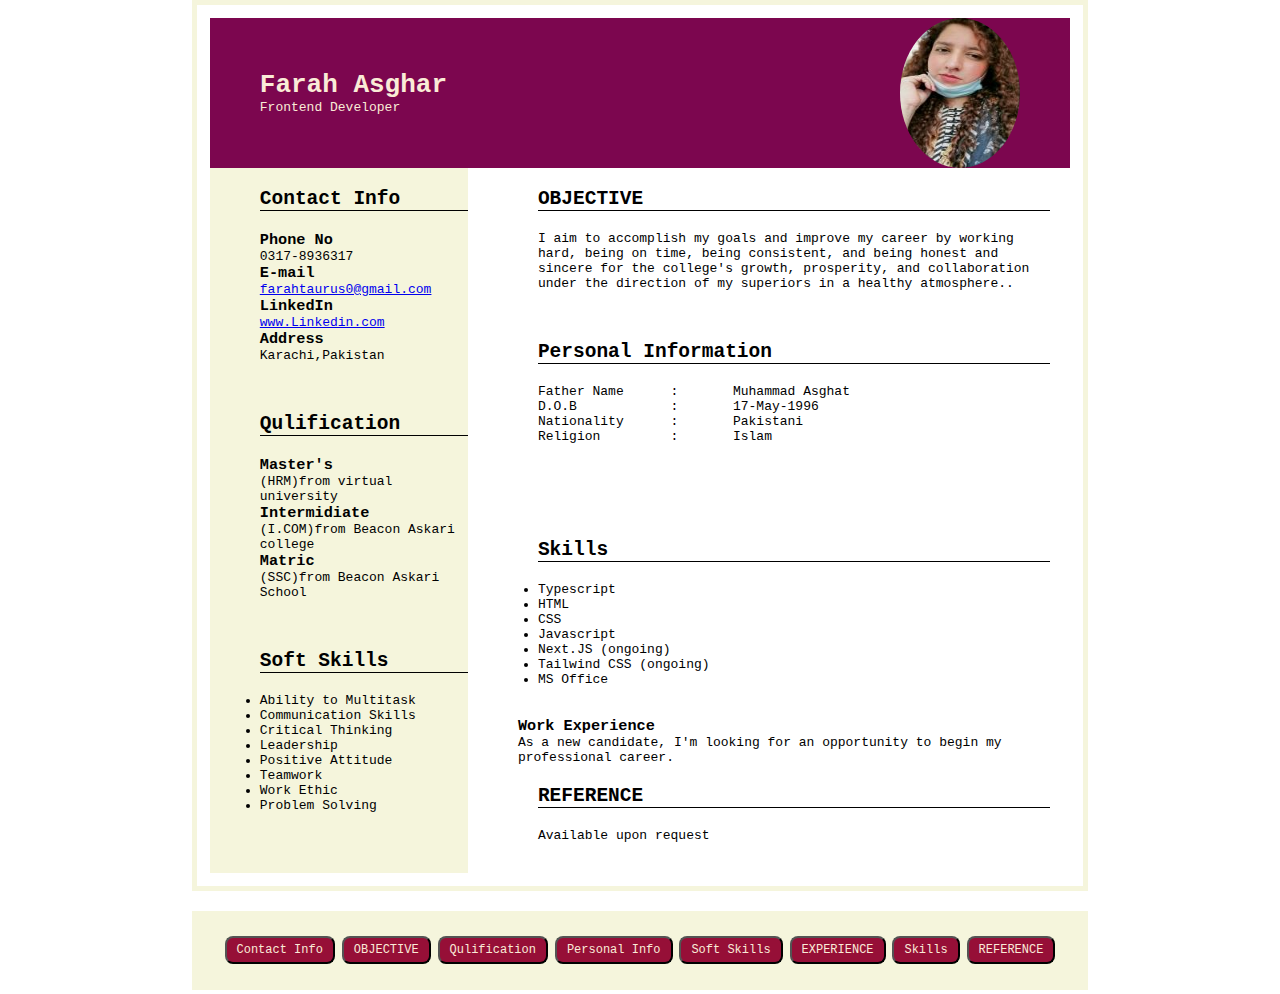
<file: Milestone 1-2/index.html>
<!DOCTYPE html>
<html lang="en">
<head>
    <meta charset="UTF-8">
    <meta name="viewport" content="width=device-width, initial-scale=1.0">
    <title>Static Interactive Resume</title>
    <link rel="stylesheet" href="style.css">
</head>
<body>
    <!-- MAIN CONTENT START -->
    <div class="main">
        <!-- HEADER START -->
        <header>
            <div>
                <h1>Farah Asghar</h1>
                <p>Frontend Developer</p>
            </div>
            <img src="profile.jpg" alt="Profile">
        </header>
        <!-- HEADER END -->

        <!-- CONTENT START -->
        <div class="content">
            <!-- ASIDE START -->
            <aside>
                <!-- CONTACT INFO START -->
                <section class="contactinfo">
                    <h2>Contact Info</h2>
                    <h3>Phone No</h3>
                    <p>0317-8936317</p>
                    <h3>E-mail</h3>
                    <p><b></b> <a href="mailto: farahtaurus0@gmail.com>"> farahtaurus0@gmail.com</a></p>
                    <h3>LinkedIn</h3>
                    <p><b></b> <a href="https://www.linkedin.com/in/farah-asghar-9992442ba" target="_blank">www.Linkedin.com</a></p>

                    <h3>Address</h3>
                    <p> Karachi,Pakistan</p>
                </section>
                <!-- CONTACT INFO END -->

                <!-- QULIFICATION START -->
                <section class="contactinfo">
                    <h2>Qulification</h2>
                    <h3>Master's</h3>
                    <p>(HRM)from virtual university</p>
                    <h3>Intermidiate</h3>
                    <p>(I.COM)from Beacon Askari college </p>
                    <h3>Matric</h3>
                    <p>(SSC)from Beacon Askari School</p>
                </section>
                <!-- QULIFICATION END -->

                <!-- SKILLS START -->
                <section class="contactinfo">
                    <h2>Soft Skills</h2>
                    <ul>
                        <li>Ability to Multitask</li>
                        <li>Communication Skills</li>
                        <li>Critical Thinking</li>
                        <li>Leadership</li>
                        <li>Positive Attitude</li>
                        <li>Teamwork</li>
                        <li>Work Ethic</li>
                        <li>Problem Solving</li>
                    </ul>
                </section>
                <!-- SKILLS END -->
            </aside>
            <!-- ASIDE END -->

            <div class="box">
                <!-- OBJECTIVE START -->
                <section class="contactinfo">
                    <h2>OBJECTIVE</h2>
                    <p>I aim to accomplish my goals and improve my career by working hard, being on time, being consistent, and being honest and sincere for the college's growth, prosperity, and collaboration under the direction of my superiors in a healthy atmosphere..</p>
                </section>
                <!-- OBJECTIVE END -->

                <!-- PERSONAL INFO START -->
                <section class="contactinfo">
                    <h2>Personal Information</h2>
                    <pre>
Father Name      :       Muhammad Asghat
D.O.B            :       17-May-1996
Nationality      :       Pakistani
Religion         :       Islam


                    </pre>
                </section>
                <!-- PERSONAL INFO END -->

              
                <!-- SKILLS START -->
                <section id="skill" class="contactinfo">
                    <h2>Skills</h2>
                    <ul>
             <li>Typescript</li>
                <li>HTML</li>
                <li>CSS</li>
                <li>Javascript</li>
                <li>Next.JS (ongoing)</li>
                <li>Tailwind CSS (ongoing)</li>
                <li>MS Office</li>
                
                    </ul>
                </section>
                <!-- SKILLS END -->

                
        <!-- Work Experience Section-->
         <section id="work-experience">
            <h3>Work Experience</h3>
            <P>As a new candidate, I'm looking for an opportunity to begin my professional career.</P>

       
        </section>

               

                <!-- REFERENCE START -->
                <section id="ref" class="contactinfo">
                    <h2>REFERENCE</h2>
                    <p>Available upon request</p>
                </section>
                <!-- REFERENCE END -->
            </div>
        </div>
        <!-- CONTENT END -->
    </div>
    <!-- MAIN CONTENT END -->

    <!-- BUTTONS DIV -->
    <div class="btndiv">
        <button class="btn">Contact Info</button>
        <button class="btn">OBJECTIVE</button>
        <button class="btn">Qulification</button>
        <button class="btn">Personal Info</button>
        <button class="btn">Soft Skills</button>
        <button id="exp_btn" class="btn">EXPERIENCE</button>
        <button id="skill_btn" class="btn">Skills</button>
        <button id="ref_btn" class="btn">REFERENCE</button>
    </div>
    <!-- BUTTONS DIV END -->

    <script src="script.js"></script>
</body>
</html>
</file>
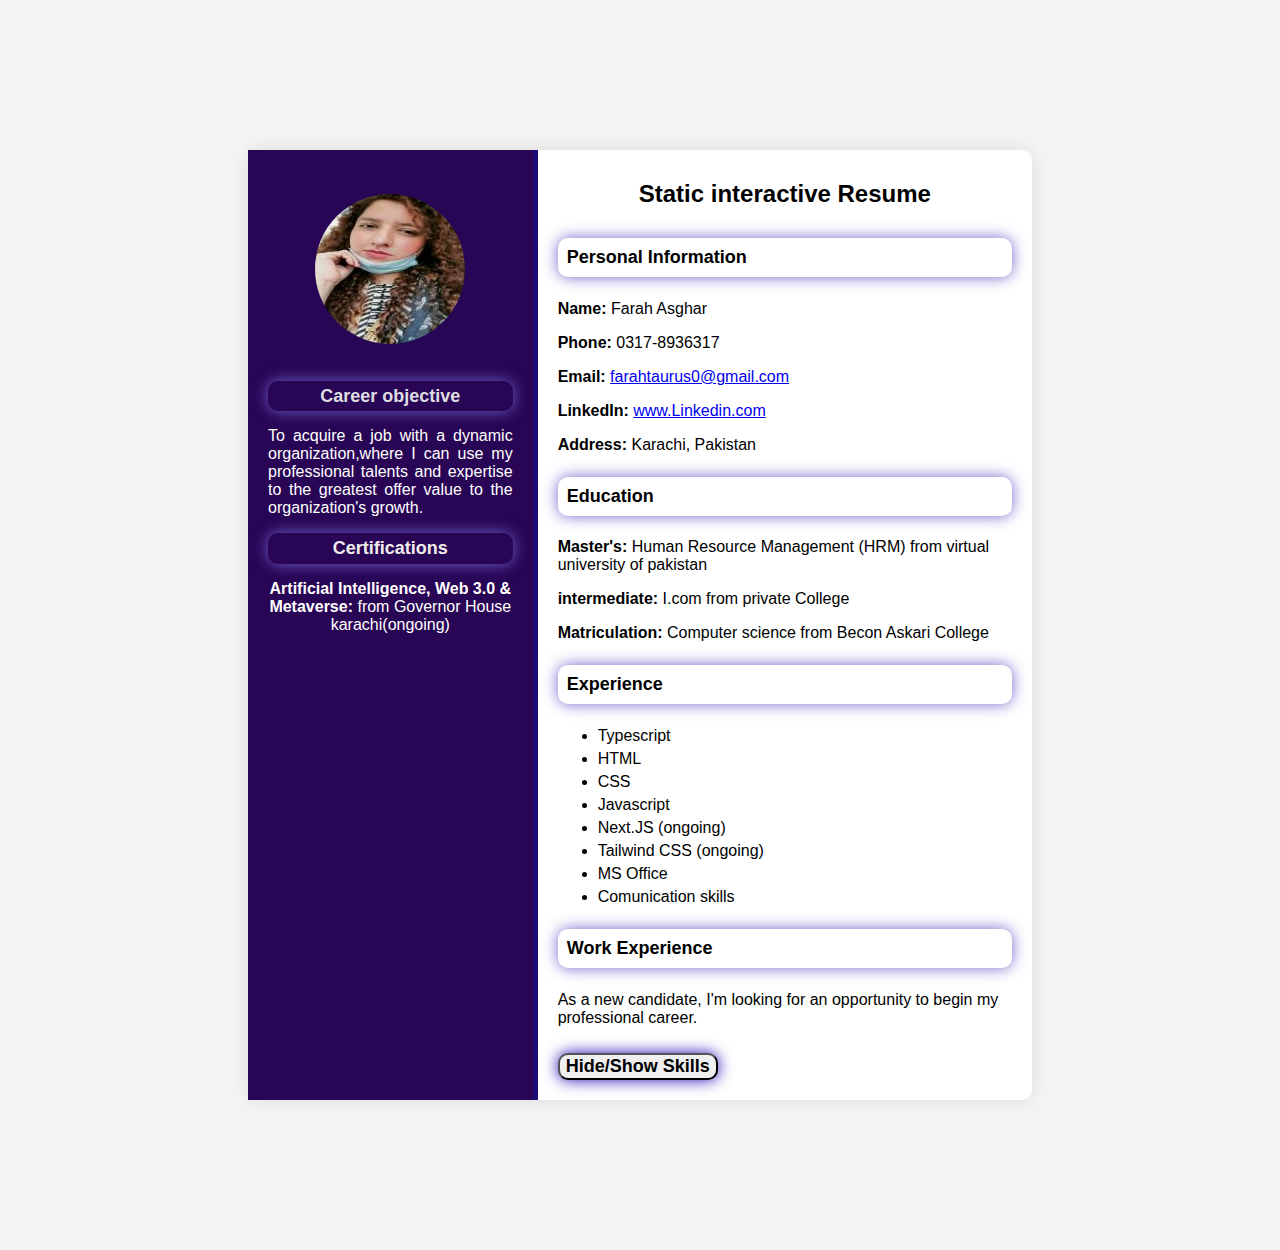
<file: milestone 1/index.html>
<!DOCTYPE html>
<html lang="en">
<head>
    <meta charset="UTF-8">
    <meta name="viewport" content="width=device-width, initial-scale=1.0">
    <title> static interactive Resume Builder</title>
    <link rel="stylesheet" href="style.css">
</head>
<body>
    <div class="resume-container">
    <!-- Left Section -->
     <div class="left-section">
        <img src="profile.jpg" alt="profile picture" class="profile-picture">
        <section id="objective">
            <h3 style="color:rgb(222, 221, 226);">Career objective</h3>
            <p style="text-align: justify ; hyphens: auto;">To acquire a job with a dynamic organization,where I can use my professional talents and expertise to the greatest offer value to the organization's growth. </p>
        </section>
        <section id="certification">
            <h3 style="color:rgb(241, 236, 236);">Certifications</h3>
        <p><b>Artificial Intelligence, Web 3.0 & Metaverse:</b> from Governor House karachi(ongoing) </p>
             </section>
     </div>
     <!-- Right Section -->
      <div class="right-section">
        <h1>Static interactive Resume</h1>
        <!--personal information-->
        <section id="personal-info">
            <h3>Personal Information</h3>
            <p><b>Name:</b> <span> Farah Asghar</span></p>
            <p><b>Phone:</b> <span>0317-8936317</span></p>
            <p><b>Email:</b> <a href="mailto: farahtaurus0@gmail.com>"> farahtaurus0@gmail.com</a></p>
            <p><b>LinkedIn:</b> <a href="https://www.linkedin.com/in/farah-asghar-9992442ba" target="_blank">www.Linkedin.com</a></p>
            <p><b>Address:</b> <span>Karachi, Pakistan</span></p>
        </section>
        <!-- Education section-->
         <section id="education">
            <h3>Education</h3>
            <p><b>Master's:</b> Human Resource Management (HRM) from virtual university of pakistan</p>
            <p><b>intermediate:</b> I.com from private College</p>
            <p><b>Matriculation:</b> Computer science from Becon Askari College</p>
            
        </section>
        <!-- Experience section-->
         <section id="experience">
            <h3>Experience</h3>
            <ul>
                <li>Typescript</li>
                <li>HTML</li>
                <li>CSS</li>
                <li>Javascript</li>
                <li>Next.JS (ongoing)</li>
                <li>Tailwind CSS (ongoing)</li>
                <li>MS Office</li>
                <li>Comunication skills</li>
        

            </ul>
            
        </section>
        <!-- Work Experience Section-->
         <section id="work-experience">
            <h3>Work Experience</h3>
            <P>As a new candidate, I'm looking for an opportunity to begin my professional career.</P>
            
        </section>


        <!--Button to Toogle Skills-->
          
        <button id="toggle-Skills"><b>Hide/Show Skills</b></button>
    </div>
    <script src="script.js"></script>
    
</body>
</html>
</file>
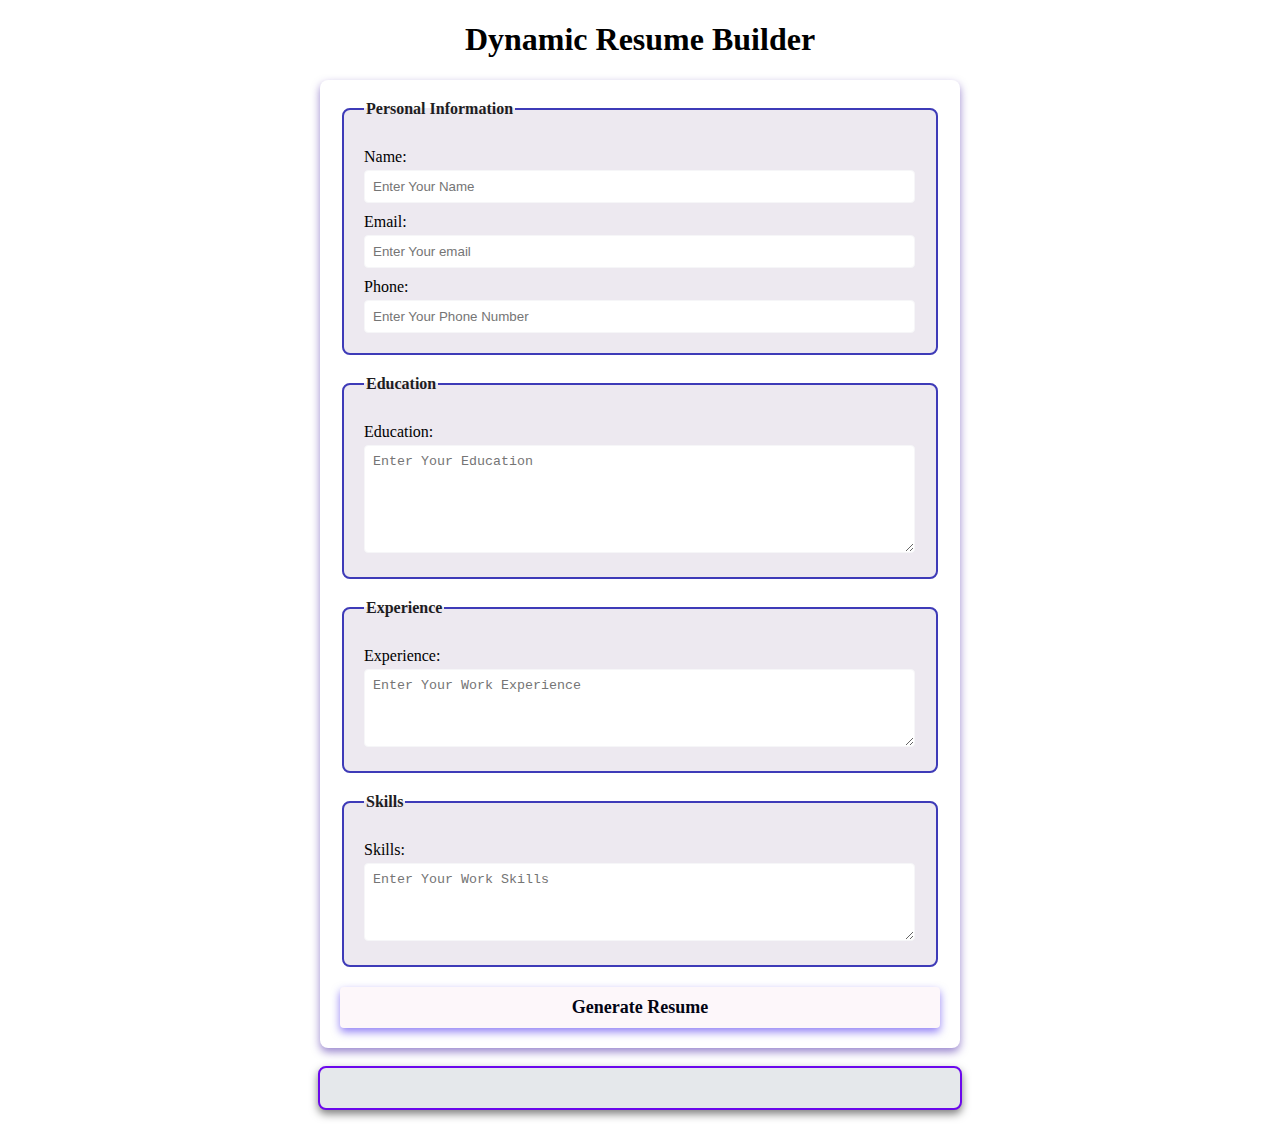
<file: Milestone 3/index.html>
<!DOCTYPE html>
<html lang="en">
<head>
    <meta charset="UTF-8">
    <meta name="viewport" content="width=device-width, initial-scale=1.0">
    <title>Dynamic Resume Builder</title>
    <link rel="stylesheet" href="style.css">
</head>
<body>
    <h1>Dynamic Resume Builder</h1>
    <form id="resume-form">
<fieldset>
    <legend><b>Personal Information</b></legend>
    <label for="name"> Name: </label>
    <input type="text" id="name" placeholder="Enter Your Name" required>
    <label for="email"> Email: </label>
    <input type="email" id="email" placeholder="Enter Your email" required>
    <label for="Phone"> Phone: </label>
    <input type="tel" id="phone" placeholder="Enter Your Phone Number" required>

</fieldset>

<fieldset>
    <legend><b>Education</b></legend>
    <label for="education"> Education: </label>
    <textarea id="education" placeholder="Enter Your Education" rows="6" ></textarea>

</fieldset>

<fieldset>
    <legend><b>Experience</b></legend>
    <label for="Experience"> Experience: </label>
    <textarea id="experience" placeholder="Enter Your Work Experience" rows="4" ></textarea>

</fieldset>

<fieldset>
    <legend><b>Skills</b></legend>
    <label for="Skills"> Skills: </label>
    <textarea id="skills" placeholder="Enter Your Work Skills" rows="4" ></textarea>

</fieldset>
        <button type="submit"><b>Generate Resume</b></button>
    </form>

    <br>


    <!-- Dynamic Resume -->
     <div id="resume-display">
        <!-- Resume will be generated below -->
     </div>
     
     <script src="script.js"></script>

</body>
</html>
</file>
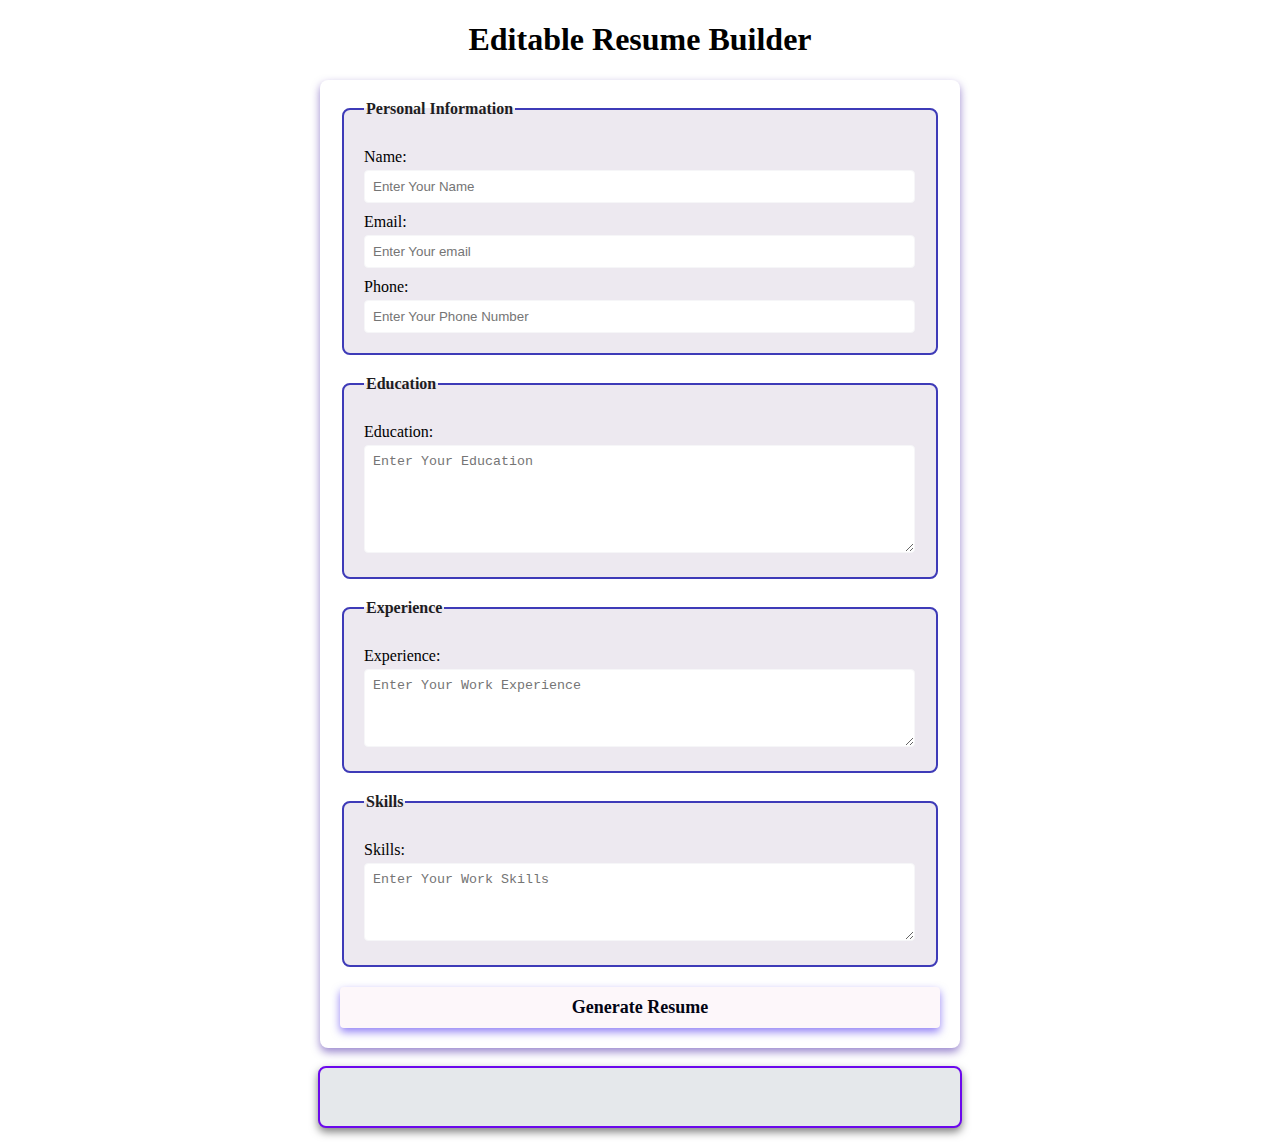
<file: Milestone 4/index.html>
<!DOCTYPE html>
<html lang="en">
<head>
    <meta charset="UTF-8">
    <meta name="viewport" content="width=device-width, initial-scale=1.0">
    <title>Editable Resume Builder</title>
    <link rel="stylesheet" href="style.css">
</head>
<body>
    <h1>Editable Resume Builder</h1>
    <form id="resume-form">
<fieldset>
    <legend><b>Personal Information</b></legend>
    <label for="name"> Name: </label>
    <input type="text" id="name" placeholder="Enter Your Name" required>
    <label for="email"> Email: </label>
    <input type="email" id="email" placeholder="Enter Your email" required>
    <label for="Phone"> Phone: </label>
    <input type="tel" id="phone" placeholder="Enter Your Phone Number" required>

</fieldset>

<fieldset>
    <legend><b>Education</b></legend>
    <label for="education"> Education: </label>
    <textarea id="education" placeholder="Enter Your Education" rows="6" ></textarea>

</fieldset>

<fieldset>
    <legend><b>Experience</b></legend>
    <label for="Experience"> Experience: </label>
    <textarea id="experience" placeholder="Enter Your Work Experience" rows="4" ></textarea>

</fieldset>

<fieldset>
    <legend><b>Skills</b></legend>
    <label for="Skills"> Skills: </label>
    <textarea id="skills" placeholder="Enter Your Work Skills" rows="4" ></textarea>

</fieldset>
        <button type="submit"><b>Generate Resume</b></button>
    </form>

    <br>


    <!-- Dynamic and Editable Resume -->
     <div id="resume-display" contenteditable="true">
        <!-- Resume will be generated below -->
     </div>
     
     <script src="script.js"></script>

</body>
</html>
</file>
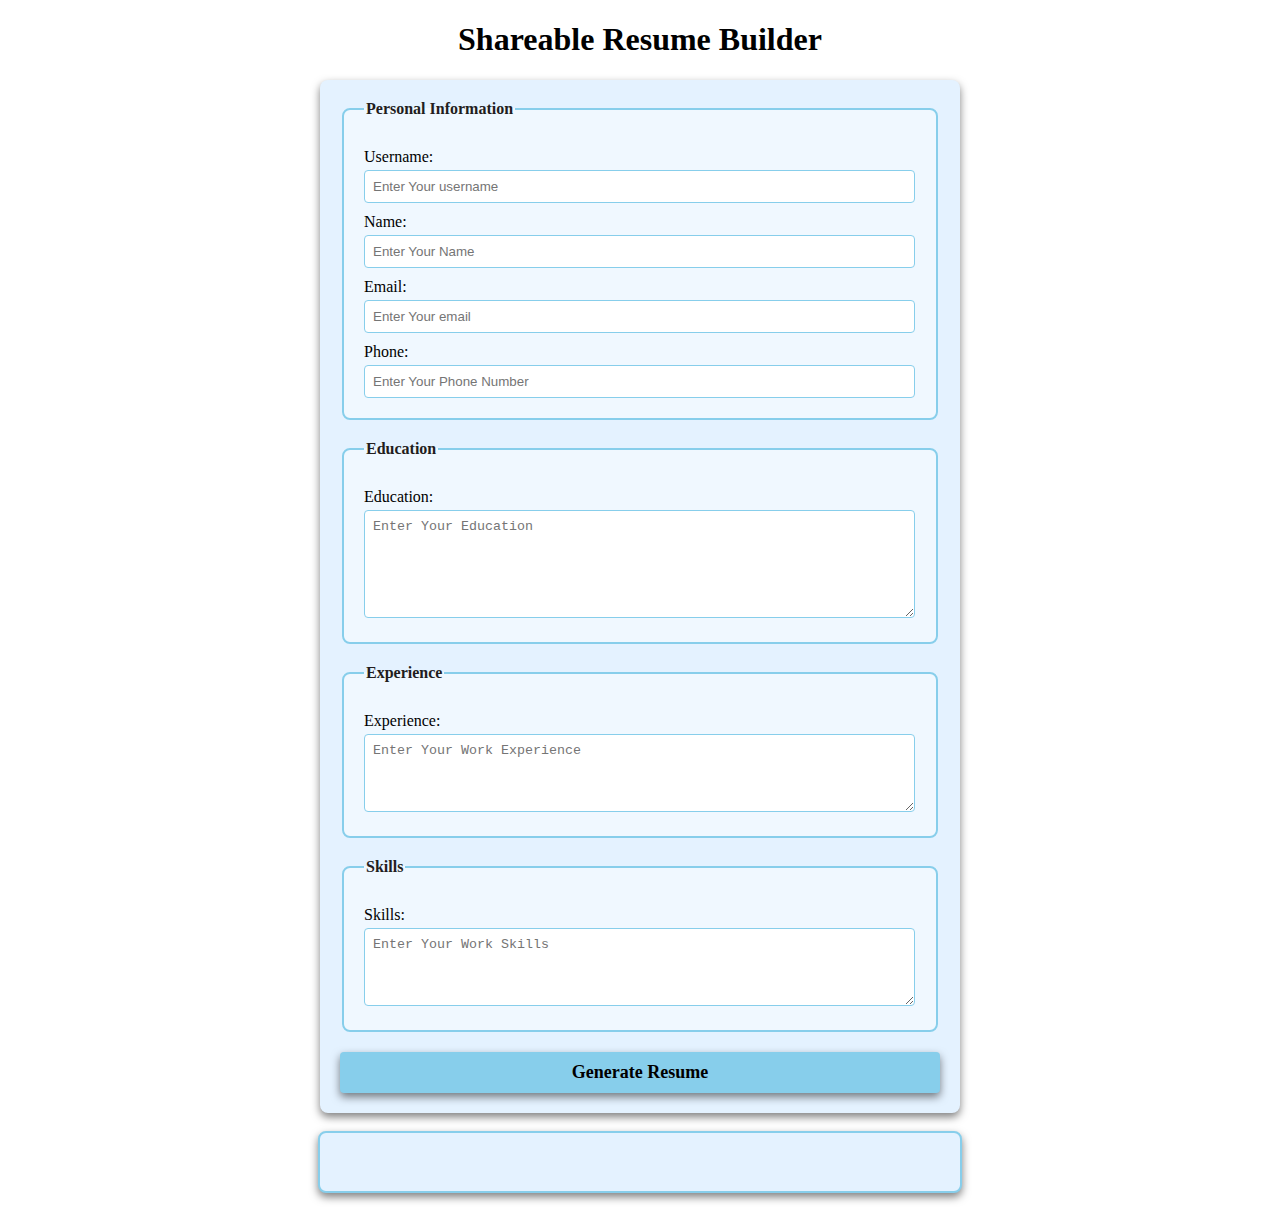
<file: Milestone 5/index.html>
<!DOCTYPE html>
<html lang="en">
<head>
    <meta charset="UTF-8">
    <meta name="viewport" content="width=device-width, initial-scale=1.0">
    <title>Shareable Resume Builder</title>
    <link rel="stylesheet" href="style.css">
</head>
<body>
    <h1>Shareable Resume Builder</h1>
    <form id="resume-form">
<fieldset>
    <legend><b>Personal Information</b></legend>
    <label for="username">Username: </label>
    <input type="text" id="username" placeholder="Enter Your username" required>
    <label for="name"> Name: </label>
    <input type="text" id="name" placeholder="Enter Your Name" required>
    <label for="email"> Email: </label>
    <input type="email" id="email" placeholder="Enter Your email" required>
    <label for="Phone"> Phone: </label>
    <input type="tel" id="phone" placeholder="Enter Your Phone Number" required>

</fieldset>

<fieldset>
    <legend><b>Education</b></legend>
    <label for="education"> Education: </label>
    <textarea id="education" placeholder="Enter Your Education" rows="6" ></textarea>

</fieldset>

<fieldset>
    <legend><b>Experience</b></legend>
    <label for="Experience"> Experience: </label>
    <textarea id="experience" placeholder="Enter Your Work Experience" rows="4" ></textarea>

</fieldset>

<fieldset>
    <legend><b>Skills</b></legend>
    <label for="Skills"> Skills: </label>
    <textarea id="skills" placeholder="Enter Your Work Skills" rows="4" ></textarea>

</fieldset>
        <button type="submit"><b>Generate Resume</b></button>
    </form>

    <br>


    <!-- Dynamic and Editable Resume -->
     <div id="resume-display" contenteditable="true">
        <!-- Resume will be generated below -->
     </div>
     
     <!-- section for the shareable link and download pdf option -->
     <div id="shareable-link-container" style="display: none;">
        <h2>Shareable Link</h2>
        <p>Here is your unique link to view or edit your resume:</p>
        <a href="#" id="shareable-link" target="_blank"></a>
        <br>
        <button id="download-pdf"><b>Download as Pdf</b></button>
     </div>

     <script src="script.js"></script>

</body>
</html>
</file>
<file: Milestone 1-2/style.css>
* {
    margin: 0;
    padding: 0;
    box-sizing: border-box;
    font-family: monospace;
}

body {
    width: 100%;
    display: flex;
    flex-direction: column;
    justify-content: center;
    align-items: center;
}

.main {
    width: 70%;
    padding: 1%;
    border: 5px solid beige;
}

header {
    width: 100%;
    height: 150px;
    display: flex;
    justify-content: space-between;
    align-items: center;
    padding: 50px;
    background-color: rgb(124, 6, 79);
    color: antiquewhite;
}

header img {
    width: 120px;
    height: 150px;
    border-radius: 50%;
}

.content {
    width: 100%;
    display: flex;
}

aside {
    width: 30%;
    padding-left: 50px;
    background-color: beige;
}

.contactinfo {
    margin-bottom: 10px;
    padding: 20px 0px;
}

.contactinfo h2, .Qulification h2 {
    margin-bottom: 20px;
    border-bottom: 1px solid black;
}

.box {
    width: 70%;
    padding-left: 50px;
}

.box .contactinfo {
    padding: 20px;
}

.btndiv {
    width: 70%;
    padding: 2%;
    background-color: beige;
    display: flex;
    justify-content: space-evenly;
    align-items: center;
    margin-top: 20px;
}

.btn {
    font-size: 12px;
    font-weight: 600px;
    padding: 5px 10px;
    border-radius: 8px;
    background-color: rgb(150, 15, 55);
    color: antiquewhite;
    cursor: pointer;
}

.btn:hover {
    color: rgb(160, 62, 91);
    background-color: antiquewhite;
}

.btn:active {
    transform: scale(0.95);
}

.hide {
    display: none;
}

@media(max-width: 900px) {
    .content {
        flex-direction: column;  
        width: 100%;
    }

    aside {
        width: 100%;
    }

    .box {
        background-color: beige;
        width: 100%;
    }
}
</file>
<file: milestone 1/style.css>
/* General Styling */
body {
    font-family: 'Arial', sans-serif;
    background-color: #f4f4f4;
    margin: 0;
    padding: 150px;
}

.resume-container {
    display: flex;
    background-color: white;
    width: 80%;
    margin: 0 auto;
    border-radius: 10px;
    box-shadow: 0 0 20px rgba(0, 0, 0, 0.1);
}

/* Left Section Styling */
.left-section {
    background-color: #280555;
    color: white;
    padding: 20px;
    width: 35%;
    text-align: center;
    border-right: 5px solid #0e159e7c;
}

.profile-picture {
    width: 150px;
    height: 150px;
    margin-top: 10%;
    border-radius: 50%;
    
    margin-bottom: 20px;
}

h1 {
    font-size: 24px;
    margin: 10px 0;
    margin-bottom: 30px;
    text-align: center;
}

h3 {
    font-size: 18px;
    padding: 2%;
    margin: 20px 0 10px;
    color: black;
    border-radius: 10px;
    box-shadow: 0 0 15px #7364cc;
    margin-top: 5%;
    margin-bottom: 5%;
}

ul {
    list-style-type: fill round;
    padding: 10;
    margin: 10px 0;
}

ul li {
    margin: 5px 0;
}

/* Right Section Styling */
.right-section {
    padding: 20px;
    width: 65%;
}

button {
    font-family: Arial, sans-serif;
    border-radius: 10px;
    box-shadow: 0 0 15px rgb(34, 8, 179);
    cursor: pointer;
    margin-top: 10px;
    font-size: 18px;
}

button:hover {
    background-color: #390bb8;
}
</file>
<file: Milestone 3/style.css>
/* Styling form and resume sections */

body {
    font-family: 'Times New Roman', Times, serif;
    margin: 20px;
    padding: 0;
    background-color: rgb(136, 10, 10) (120, 13, 243);
}

form {
    margin: auto;
    background-color: white (244, 247, 250);
    border-radius: 8px;
    box-shadow: 0 4px 8px rgba(52, 14, 155, 0.5);
    padding: 20px;
    max-width: 600px;
}

h1 {
    text-align: center;
    color: black;
}

fieldset {
    border: 2px solid rgb(62, 59, 184);
    border-radius: 8px;
    padding: 20px;
    margin-bottom: 20px;
    background-color: rgb(237, 233, 240);
}

legend {
    font-weight: bold;
    text-align: left;
    color: rgb(30, 29, 34);
}

label {
    display: block;
    margin-top: 10px;
    color: black;

}

input,textarea {
    margin-top: 4px;
    padding: 8px;
    width: calc(100% - 1px);
    border: 1px solid rgb(246, 246, 248);
    border-radius: 4px;
    box-sizing: border-box;
}

button {
    display: block;
    width: 100%;
    background-color: #fdf7fa;
    color: rgb(2, 5, 20);
    border: none;
    border-radius: 4px;
    box-shadow: 0 4px 8px rgba(40, 6, 235, 0.5);
    margin-top: 10px;
    font-size: 18px;
    font-family: 'Times New Roman', Times, serif;
    padding: 10px;
    cursor: pointer;
}

button :hover {
    color: blue;
}

#resume-display {
    max-width: 600px;
    margin: auto;
    padding: 20px;
    border: 2px solid rgb(107, 8, 236);
    border-radius: 8px;
    background-color: #e5e8eb;
    box-shadow: 0 4px 8px rgba(0, 0, 0, 0.5);
}

#resume-display h2 {
    color: black;
}
</file>
<file: Milestone 4/style.css>
/* Styling form and resume sections */

body {
    font-family: 'Times New Roman', Times, serif;
    margin: 20px;
    padding: 0;
    background-color: rgb(136, 10, 10) (120, 13, 243);
}

form {
    margin: auto;
    background-color: white (244, 247, 250);
    border-radius: 8px;
    box-shadow: 0 4px 8px rgba(52, 14, 155, 0.5);
    padding: 20px;
    max-width: 600px;
}

h1 {
    text-align: center;
    color: black;
}

fieldset {
    border: 2px solid rgb(62, 59, 184);
    border-radius: 8px;
    padding: 20px;
    margin-bottom: 20px;
    background-color: rgb(237, 233, 240);
}

legend {
    font-weight: bold;
    text-align: left;
    color: rgb(30, 29, 34);
}

label {
    display: block;
    margin-top: 10px;
    color: black;

}

input,textarea {
    margin-top: 4px;
    padding: 8px;
    width: calc(100% - 1px);
    border: 1px solid rgb(246, 246, 248);
    border-radius: 4px;
    box-sizing: border-box;
}

button {
    display: block;
    width: 100%;
    background-color: #fdf7fa;
    color: rgb(2, 5, 20);
    border: none;
    border-radius: 4px;
    box-shadow: 0 4px 8px rgba(40, 6, 235, 0.5);
    margin-top: 10px;
    font-size: 18px;
    font-family: 'Times New Roman', Times, serif;
    padding: 10px;
    cursor: pointer;
}

button :hover {
    color: blue;
}

#resume-display {
    max-width: 600px;
    margin: auto;
    padding: 20px;
    border: 2px solid rgb(107, 8, 236);
    border-radius: 8px;
    background-color: #e5e8eb;
    box-shadow: 0 4px 8px rgba(0, 0, 0, 0.5);
    /*making the resume editable*/
    outline: none;
}

#resume-display h2 {
    color: black;
}
</file>
<file: Milestone 5/style.css>
/* Styling form and resume sections */

body {
    font-family: 'Times New Roman', Times, serif;
    margin: 20px;
    padding: 0;
    background-color: white;
}

form {
    margin: auto;
    background-color: rgb(228, 242, 255);
    border-radius: 8px;
    box-shadow: 0 4px 8px rgba(0, 0, 0, 0.5);
    padding: 20px;
    max-width: 600px;
}

h1 {
    text-align: center;
    color: black;
}

fieldset {
    border: 2px solid skyblue;
    border-radius: 8px;
    padding: 20px;
    margin-bottom: 20px;
    background-color: aliceblue;
}

legend {
    font-weight: bold;
    text-align: left;
    color: rgb(34, 29, 29);
}

label {
    display: block;
    margin-top: 10px;
    color: black;

}

input,textarea {
    margin-top: 4px;
    padding: 8px;
    width: calc(100% - 1px);
    border: 1px solid skyblue;
    border-radius: 4px;
    box-sizing: border-box;
}

button {
    display: block;
    width: 100%;
    background-color: skyblue;
    color: black;
    border: none;
    border-radius: 4px;
    box-shadow: 0 4px 8px rgba(0, 0, 0, 0.5);
    margin-top: 10px;
    font-size: 18px;
    font-family: 'Times New Roman', Times, serif;
    padding: 10px;
    cursor: pointer;
}

button :hover {
    color: blue;
}

#resume-display {
    max-width: 600px;
    margin: auto;
    padding: 20px;
    border: 2px solid skyblue;
    border-radius: 8px;
    background-color: rgb(228, 242, 255);
    box-shadow: 0 4px 8px rgba(0, 0, 0, 0.5);
/* Making the resume editable  */
    outline: none;
}

#resume-display h2 {
    color: black;
}
</file>
